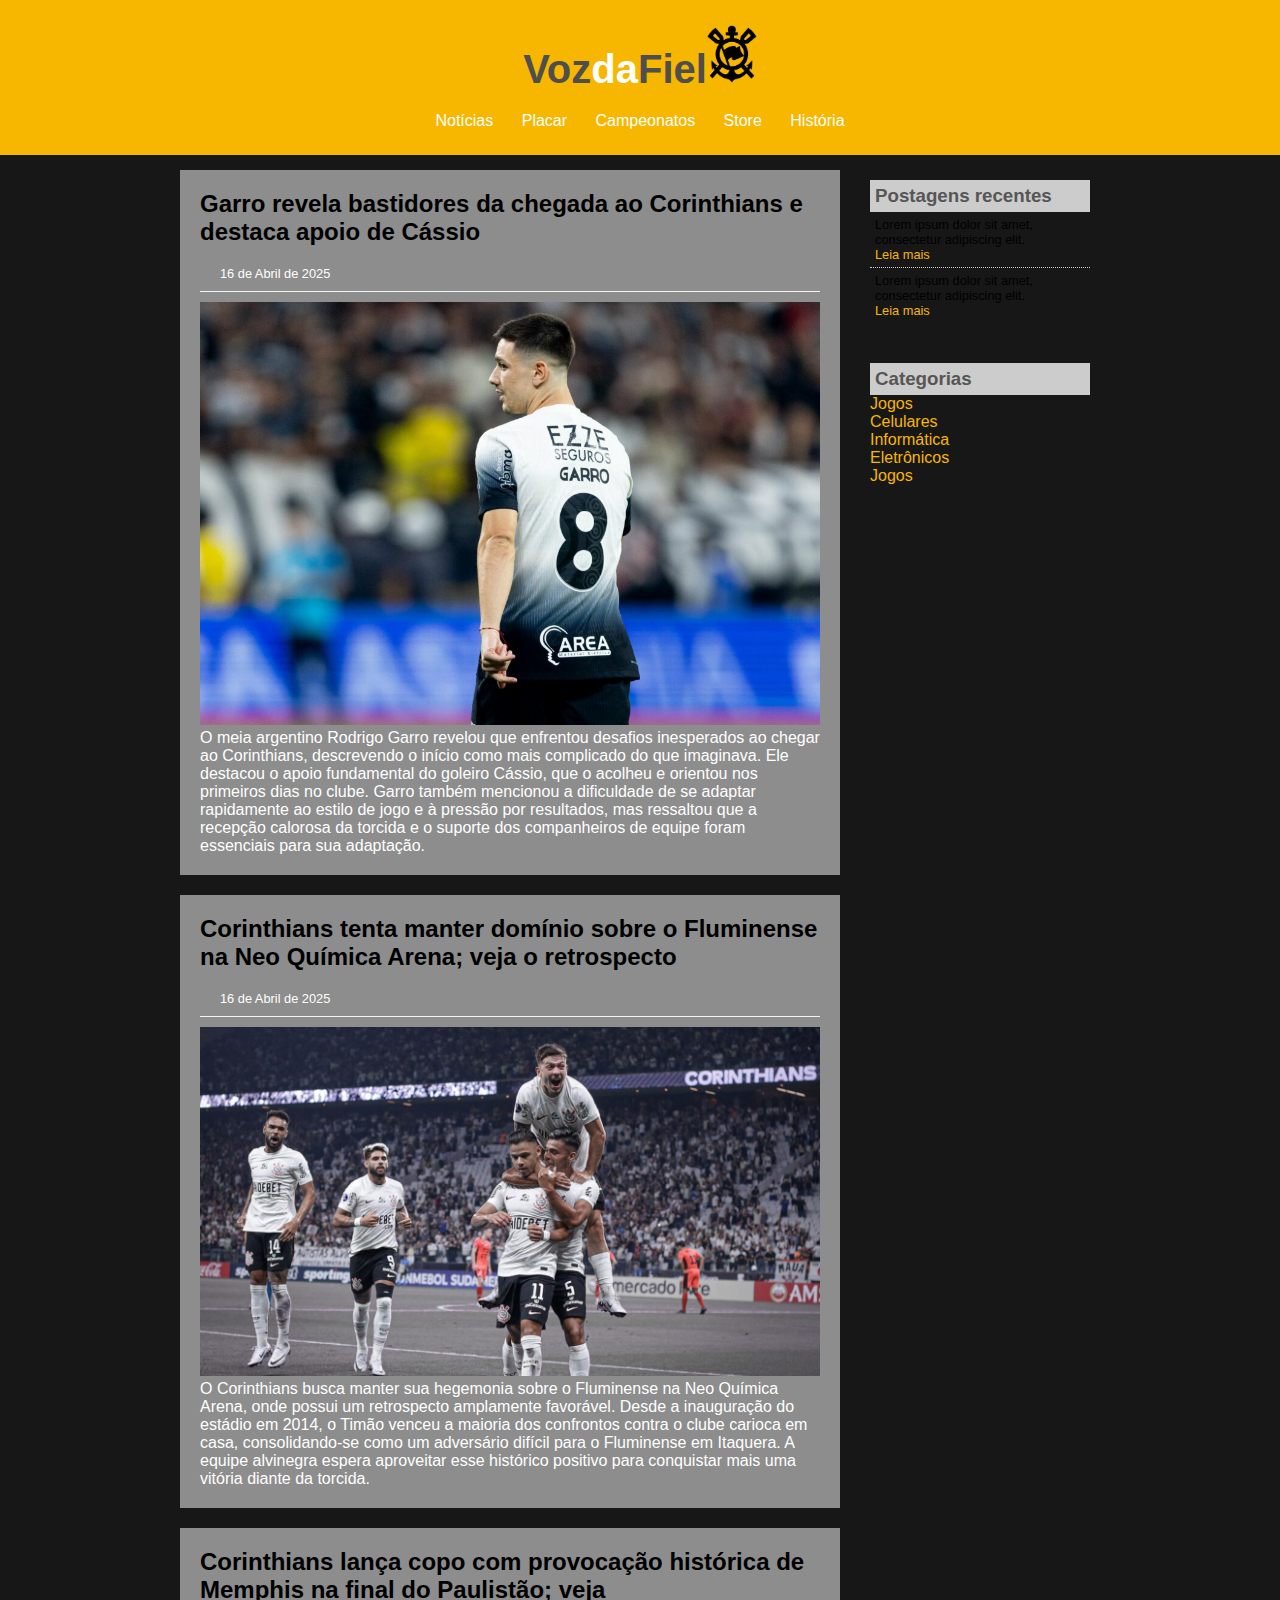
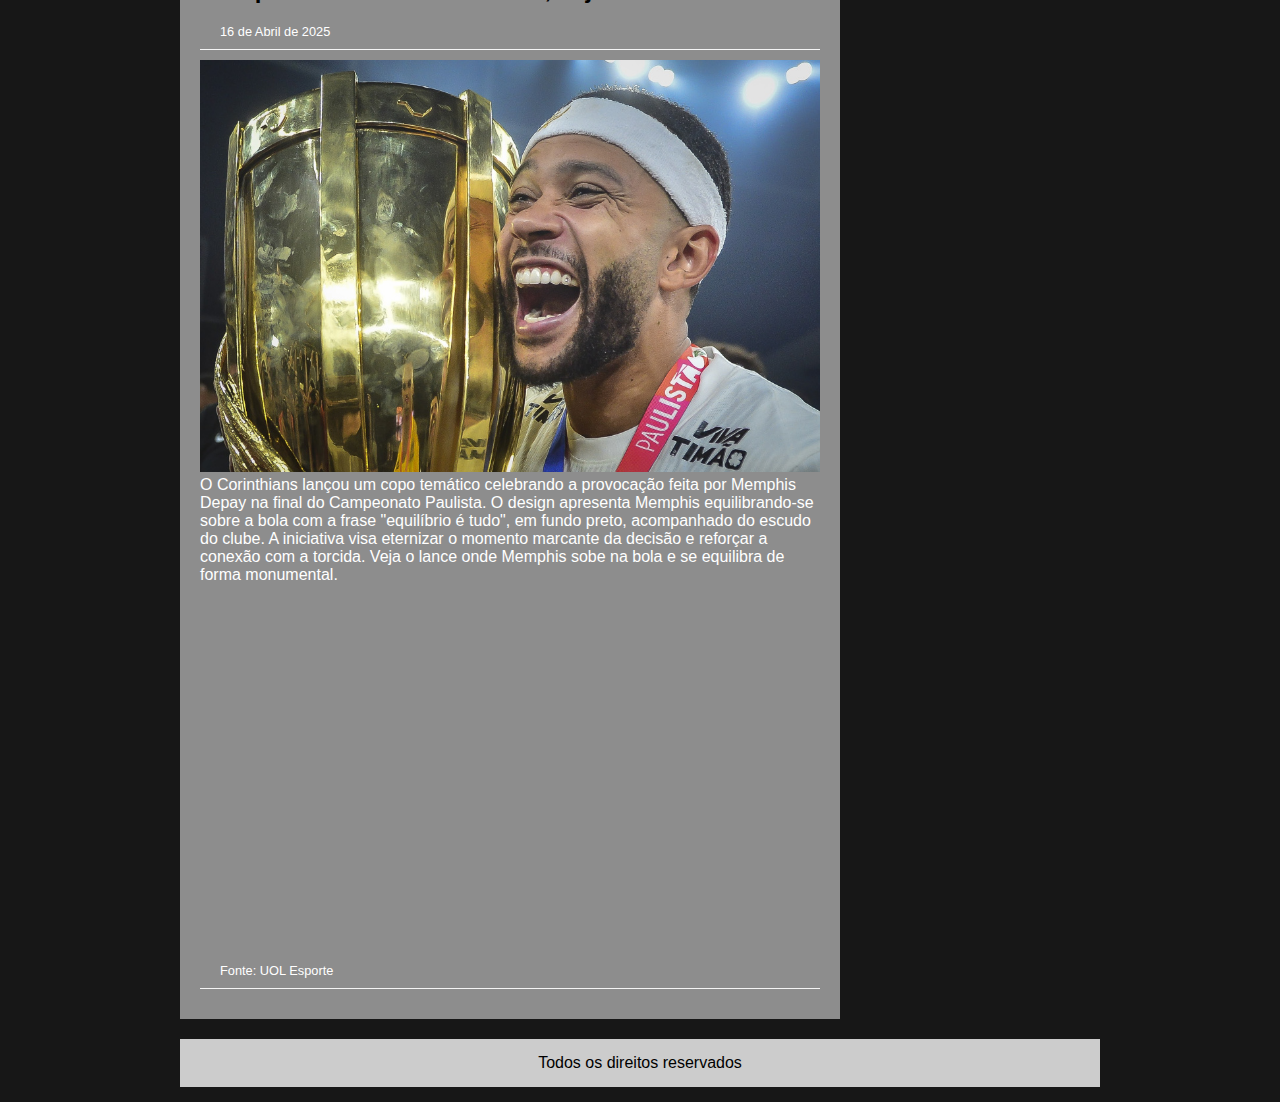
<file: index.html>
<!DOCTYPE html>
<html>
<head>
	<title>Voz da Fiel - SCCP 1910 </title>
	<meta charset="utf-8">
	<link rel="stylesheet" type="text/css" href="css/estilo.css">
</head>
<body>

	<div id="area-cabecalho">
		
		<div id="area-logo">
			<h1>Voz<span class="branco">da</span>Fiel<span><img  class="logo" src= "imagensSubstitutas/logotimao.preto.png.png" </span></h1>		
		</div>
		
		<div id="area-menu">
			<a href="index.html">Notícias</a>
			<a href="jogos.html">Placar</a>
			<a href="celulares.html">Campeonatos</a>
			<a href="informatica.html">Store</a>
			<a href="eletronicos.html">História</a>
		</div>

	</div>

	<div id="area-principal">

		<div id="area-postagens">
			
			<!-- abertura postagem -->
			<div class="postagem">
				<h2>Garro revela bastidores da chegada ao Corinthians e destaca apoio de Cássio</h2>
				<span class="data-postagem">16 de Abril de 2025</span>
				<img width="620px" src="imagensSubstitutas/garro.jpg">
				<p>
					​O meia argentino Rodrigo Garro revelou que enfrentou desafios inesperados ao chegar ao Corinthians, descrevendo o início como mais complicado do que imaginava. Ele destacou o apoio fundamental do goleiro Cássio, que o acolheu e orientou nos primeiros dias no clube. Garro também mencionou a dificuldade de se adaptar rapidamente ao estilo de jogo e à pressão por resultados, mas ressaltou que a recepção calorosa da torcida e o suporte dos companheiros de equipe foram essenciais para sua adaptação.
				</p>
			</div><!--// fechamento postagem -->

			<!-- abertura postagem -->
			<div class="postagem">
				<h2>Corinthians tenta manter domínio sobre o Fluminense na Neo Química Arena; veja o retrospecto</h2>
				<span class="data-postagem">16 de Abril de 2025</span>
				<img width="620px" src="imagensSubstitutas/corinthians-x-flu.jpg">
				<p>
					O Corinthians busca manter sua hegemonia sobre o Fluminense na Neo Química Arena, onde possui um retrospecto amplamente favorável. Desde a inauguração do estádio em 2014, o Timão venceu a maioria dos confrontos contra o clube carioca em casa, consolidando-se como um adversário difícil para o Fluminense em Itaquera. A equipe alvinegra espera aproveitar esse histórico positivo para conquistar mais uma vitória diante da torcida.				
				</p>
			</div><!--// fechamento postagem -->

			<!-- abertura postagem -->
			<div class="postagem">
				<h2>Corinthians lança copo com provocação histórica de Memphis na final do Paulistão; veja</h2>
				<span class="data-postagem">16 de Abril de 2025</span>
				<img width="620px" src="imagensSubstitutas/campeaopaulista.jpg">
				<p>
					O Corinthians lançou um copo temático celebrando a provocação feita por Memphis Depay na final do Campeonato Paulista. O design apresenta Memphis equilibrando-se sobre a bola com a frase "equilíbrio é tudo", em fundo preto, acompanhado do escudo do clube. A iniciativa visa eternizar o momento marcante da decisão e reforçar a conexão com a torcida. Veja o lance onde Memphis sobe na bola e se equilibra de forma monumental.​				
				</p>
				<iframe width="560" height="315" src="https://www.youtube.com/embed/MaGvsYJnUlo?si=kUNBYX2Q2RPi3cVC" title="YouTube video player" frameborder="0" allow="accelerometer; autoplay; clipboard-write; encrypted-media; gyroscope; picture-in-picture; web-share" referrerpolicy="strict-origin-when-cross-origin" allowfullscreen></iframe>
				<span class="data-postagem"> 	Fonte: UOL Esporte</span>
			</div><!--// fechamento postagem -->

		</div>
		<div id="area-lateral">
			

			<div class="conteudo-lateral">
				<h3>Postagens recentes</h3>
				
				<div class="postagem-lateral">
					<p>Lorem ipsum dolor sit amet, consectetur adipiscing elit.</p>
					<a href="">Leia mais</a>
				</div>

				<div class="postagem-lateral" style="border-bottom: none;">
					<p>Lorem ipsum dolor sit amet, consectetur adipiscing elit.</p>
					<a href="">Leia mais</a>
				</div>

			</div>

			<div class="conteudo-lateral">
				<h3>Categorias</h3>
				
				<a href="">Jogos</a><br>
				<a href="">Celulares</a><br>
				<a href="">Informática</a><br>
				<a href="">Eletrônicos</a><br>
				<a href="">Jogos</a><br>

			</div>


		</div>

		<div id="rodape">
			Todos os direitos reservados
		</div>

	</div>

</body>
</html>
</file>
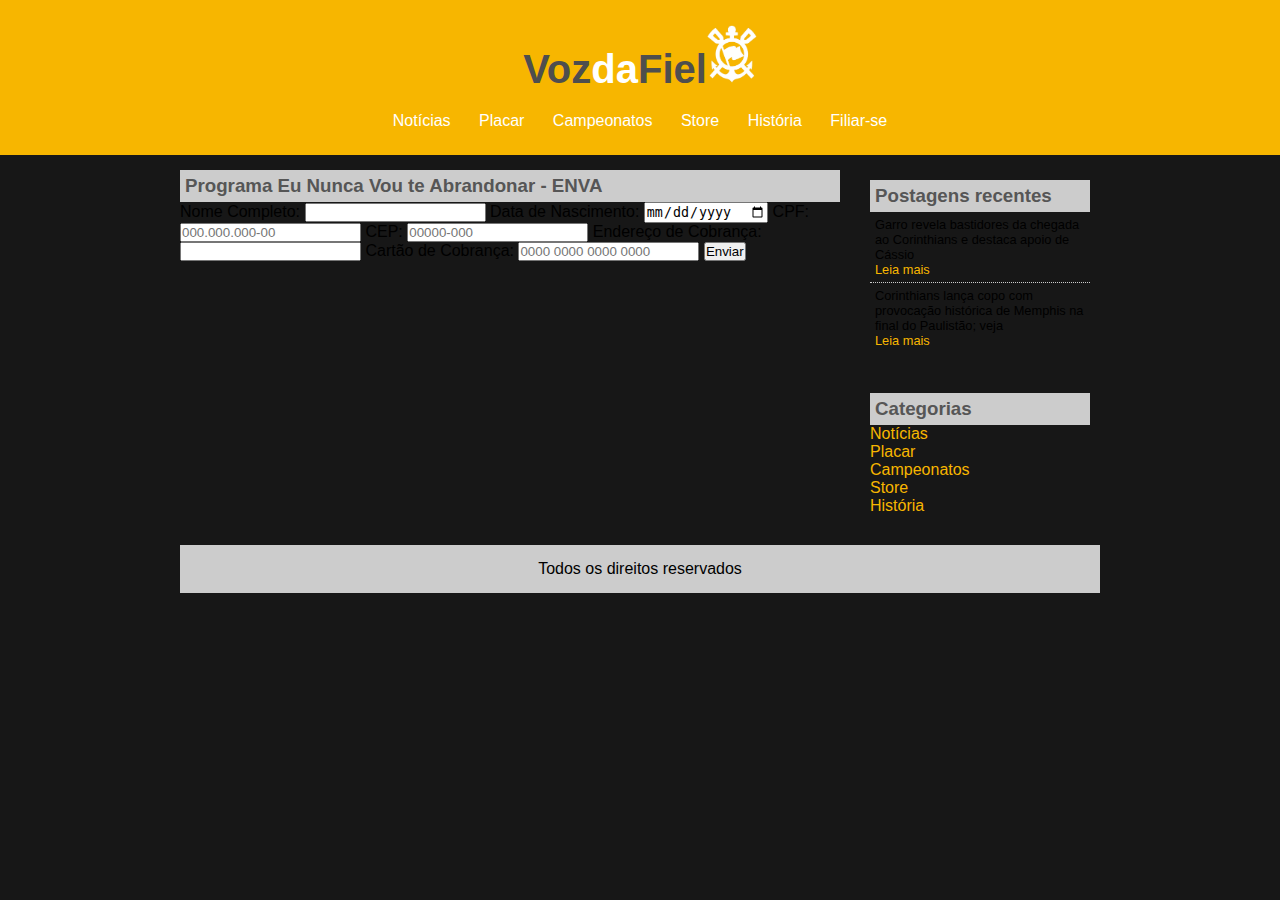
<file: eununcavouteabandonar.html>
<!DOCTYPE html>
<html>
<head>
	<title>Voz da Fiel - SCCP 1910 </title>
	<meta charset="utf-8">
	<link rel="stylesheet" type="text/css" href="css/estilo.css">
	<link rel="icon" href="imagensSubstitutas/logotimao.preto.png" type="image/x-icon">
</head>
<body>

	<div id="area-cabecalho">
			
		<div id="area-logo">
			<h1>Voz<span class="branco">da</span>Fiel<span><img  class="logo" src= "imagensSubstitutas/logotimao.branco.png"></span></h1>		
		</div>
		
		<div id="area-menu">
			<a href="index.html">Notícias</a>
			<a href="placar.html">Placar</a>
			<a href="campeonatos.html">Campeonatos</a>
			<a href="store.html">Store</a>
			<a href="historia.html">História</a>
            <a href="eununcavouteabandonar.html"> Filiar-se</a>
		</div>

	</div>

	<div id="area-principal">

        <div id="area-postagens">

            <form class="corinthians-form">

                <h3>Programa Eu Nunca Vou te Abrandonar - ENVA</h3>
              
                <label for="nome">Nome Completo:</label>
                <input type="text" id="nome" name="nome" required>
              
                <label for="nascimento">Data de Nascimento:</label>
                <input type="date" id="nascimento" name="nascimento" required>
              
                <label for="cpf">CPF:</label>
                <input type="text" id="cpf" name="cpf" required placeholder="000.000.000-00">
              
                <label for="cep">CEP:</label>
                <input type="text" id="cep" name="cep" required placeholder="00000-000">
              
                <label for="endereco">Endereço de Cobrança:</label>
                <input type="text" id="endereco" name="endereco" required>
              
                <label for="cartao">Cartão de Cobrança:</label>
                <input type="text" id="cartao" name="cartao" required placeholder="0000 0000 0000 0000">
              
                <button type="submit">Enviar</button>
    
            </form>

            <br>

        </div>



		<div id="area-lateral">

			<div class="conteudo-lateral">
				<h3>Postagens recentes</h3>
				
				<div class="postagem-lateral">
					<p>Garro revela bastidores da chegada ao Corinthians e destaca apoio de Cássio</p>
					<a href="">Leia mais</a>
				</div>
	
				<div class="postagem-lateral" style="border-bottom: none;">
					<p>Corinthians lança copo com provocação histórica de Memphis na final do Paulistão; veja</p>
					<a href="">Leia mais</a>
				</div>
	
			</div>
	
			<div class="conteudo-lateral">
				<h3>Categorias</h3>
				
				<a href="index.html">Notícias</a> <br>
				<a href="placar.html">Placar</a> <br>
				<a href="campeonatos.html">Campeonatos</a> <br>
				<a href="store.html">Store</a> <br>
				<a href="historia.html">História</a> <br>
	
			</div>

		</div>



		<div id="rodape">
			Todos os direitos reservados
		</div>

	</div>
</file>
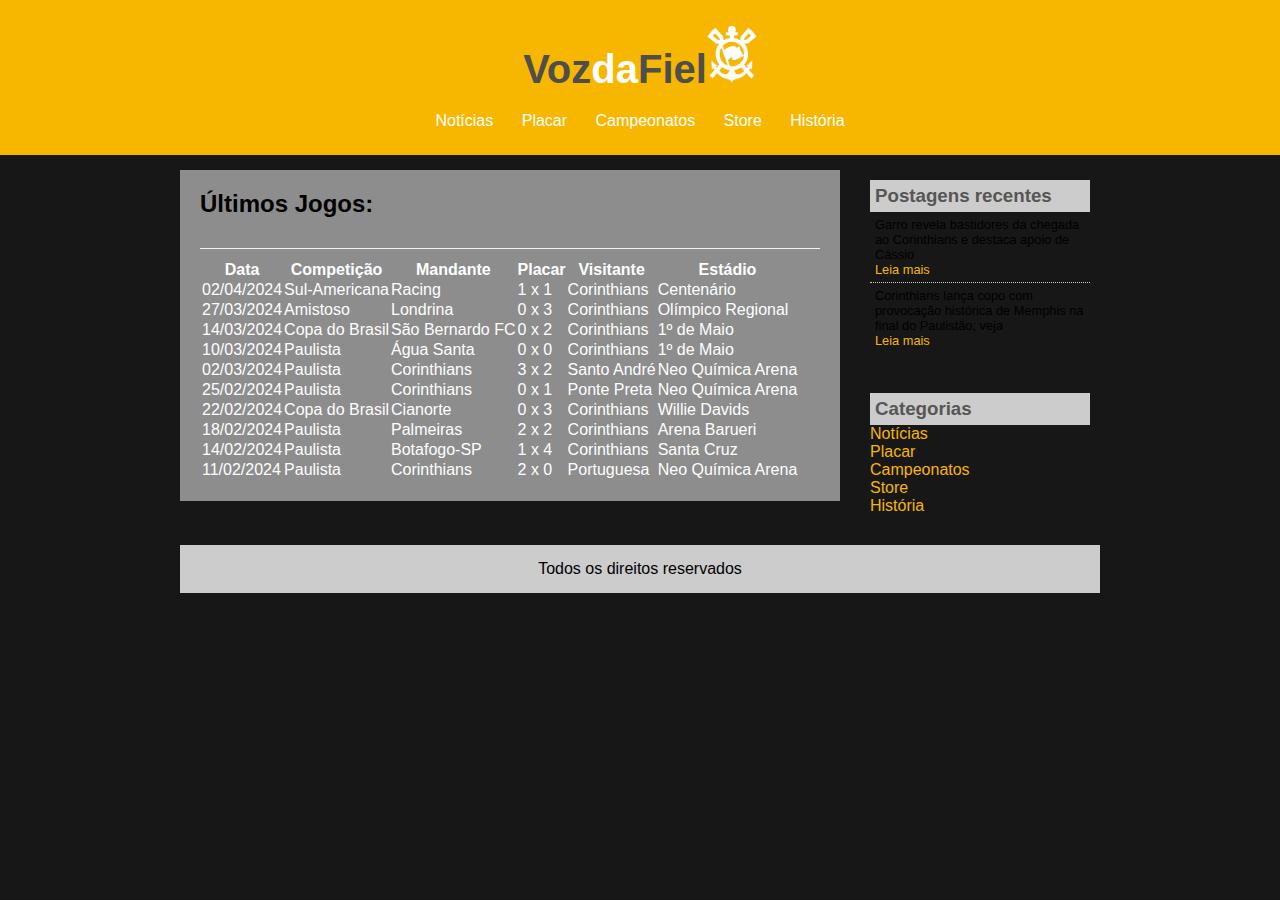
<file: placar.html>
<!DOCTYPE html>
<html>
<head>
	<title>Voz da Fiel - SCCP 1910 </title>
	<meta charset="utf-8">
	<link rel="stylesheet" type="text/css" href="css/estilo.css">
	<link rel="icon" href="imagensSubstitutas/logotimao.preto.png" type="image/x-icon">
</head>
<body>

	<div id="area-cabecalho">
			
		<div id="area-logo">
			<h1>Voz<span class="branco">da</span>Fiel<span><img  class="logo" src= "imagensSubstitutas/logotimao.branco.png"></span></h1>		
		</div>
		
		<div id="area-menu">
			<a href="index.html">Notícias</a>
			<a href="placar.html">Placar</a>
			<a href="campeonatos.html">Campeonatos</a>
			<a href="store.html">Store</a>
			<a href="historia.html">História</a>
		</div>

	</div>

	<div id="area-principal">

		<div id="area-postagens">
		
			<div class="postagem">

				<h2>Últimos Jogos:</h2>
				<span class="data-postagem"></span>
				<table class="corinthians-table">
					<thead>
					  <tr>
						<th>Data</th>
						<th>Competição</th>
						<th>Mandante</th>
						<th>Placar</th>
						<th>Visitante</th>
						<th>Estádio</th>
					  </tr>
					</thead>
					<tbody>
					  <tr>
						<td>02/04/2024</td>
						<td>Sul-Americana</td>
						<td>Racing</td>
						<td>1 x 1</td>
						<td>Corinthians</td>
						<td>Centenário</td>
					  </tr>
					  <tr>
						<td>27/03/2024</td>
						<td>Amistoso</td>
						<td>Londrina</td>
						<td>0 x 3</td>
						<td>Corinthians</td>
						<td>Olímpico Regional</td>
					  </tr>
					  <tr>
						<td>14/03/2024</td>
						<td>Copa do Brasil</td>
						<td>São Bernardo FC</td>
						<td>0 x 2</td>
						<td>Corinthians</td>
						<td>1º de Maio</td>
					  </tr>
					  <tr>
						<td>10/03/2024</td>
						<td>Paulista</td>
						<td>Água Santa</td>
						<td>0 x 0</td>
						<td>Corinthians</td>
						<td>1º de Maio</td>
					  </tr>
					  <tr>
						<td>02/03/2024</td>
						<td>Paulista</td>
						<td>Corinthians</td>
						<td>3 x 2</td>
						<td>Santo André</td>
						<td>Neo Química Arena</td>
					  </tr>
					  <tr>
						<td>25/02/2024</td>
						<td>Paulista</td>
						<td>Corinthians</td>
						<td>0 x 1</td>
						<td>Ponte Preta</td>
						<td>Neo Química Arena</td>
					  </tr>
					  <tr>
						<td>22/02/2024</td>
						<td>Copa do Brasil</td>
						<td>Cianorte</td>
						<td>0 x 3</td>
						<td>Corinthians</td>
						<td>Willie Davids</td>
					  </tr>
					  <tr>
						<td>18/02/2024</td>
						<td>Paulista</td>
						<td>Palmeiras</td>
						<td>2 x 2</td>
						<td>Corinthians</td>
						<td>Arena Barueri</td>
					  </tr>
					  <tr>
						<td>14/02/2024</td>
						<td>Paulista</td>
						<td>Botafogo-SP</td>
						<td>1 x 4</td>
						<td>Corinthians</td>
						<td>Santa Cruz</td>
					  </tr>
					  <tr>
						<td>11/02/2024</td>
						<td>Paulista</td>
						<td>Corinthians</td>
						<td>2 x 0</td>
						<td>Portuguesa</td>
						<td>Neo Química Arena</td>
					  </tr>
					</tbody>
				  </table>				  
			</div>
		
		</div>


		<div id="area-lateral">

			<div class="conteudo-lateral">
				<h3>Postagens recentes</h3>
				
				<div class="postagem-lateral">
					<p>Garro revela bastidores da chegada ao Corinthians e destaca apoio de Cássio</p>
					<a href="">Leia mais</a>
				</div>
	
				<div class="postagem-lateral" style="border-bottom: none;">
					<p>Corinthians lança copo com provocação histórica de Memphis na final do Paulistão; veja</p>
					<a href="">Leia mais</a>
				</div>
	
			</div>
	
			<div class="conteudo-lateral">
				<h3>Categorias</h3>
				
				<a href="index.html">Notícias</a> <br>
				<a href="placar.html">Placar</a> <br>
				<a href="campeonatos.html">Campeonatos</a> <br>
				<a href="store.html">Store</a> <br>
				<a href="historia.html">História</a> <br>
	
			</div>

		</div>



		<div id="rodape">
			Todos os direitos reservados
		</div>

	</div>
</file>
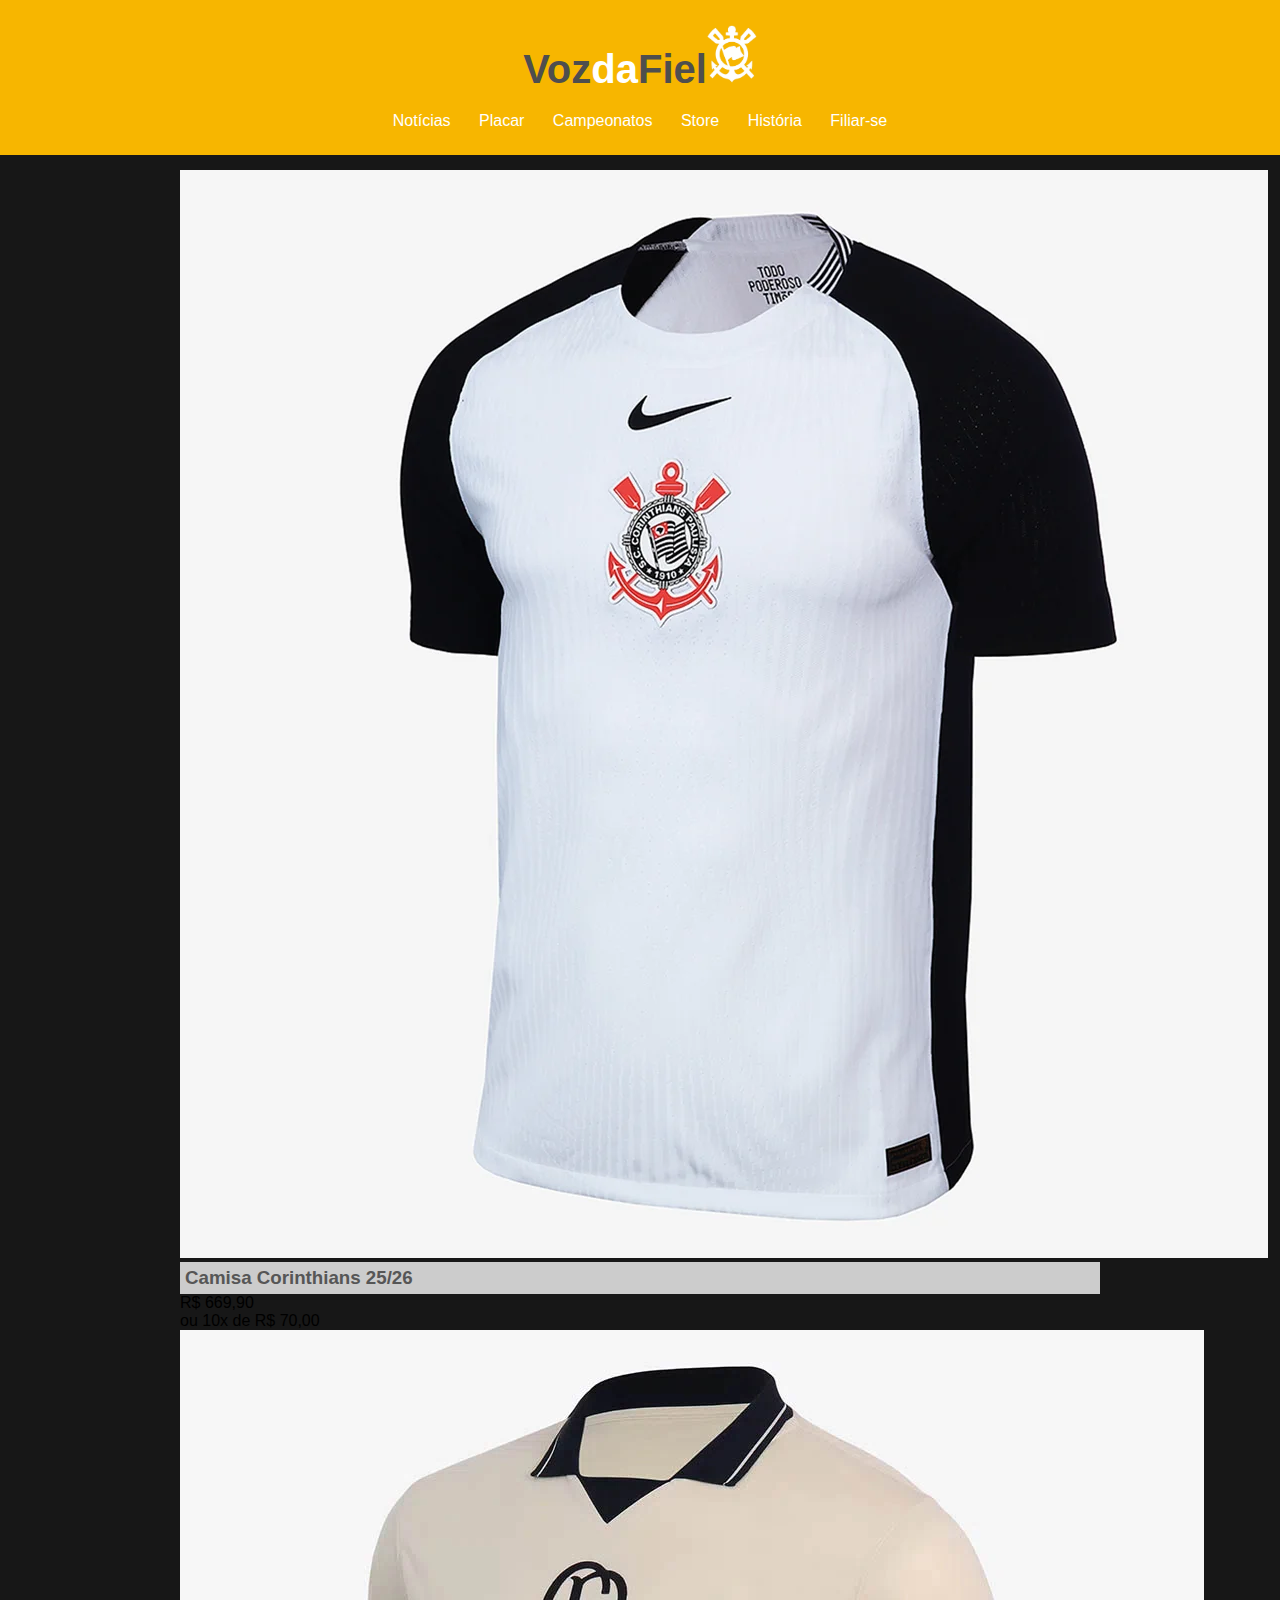
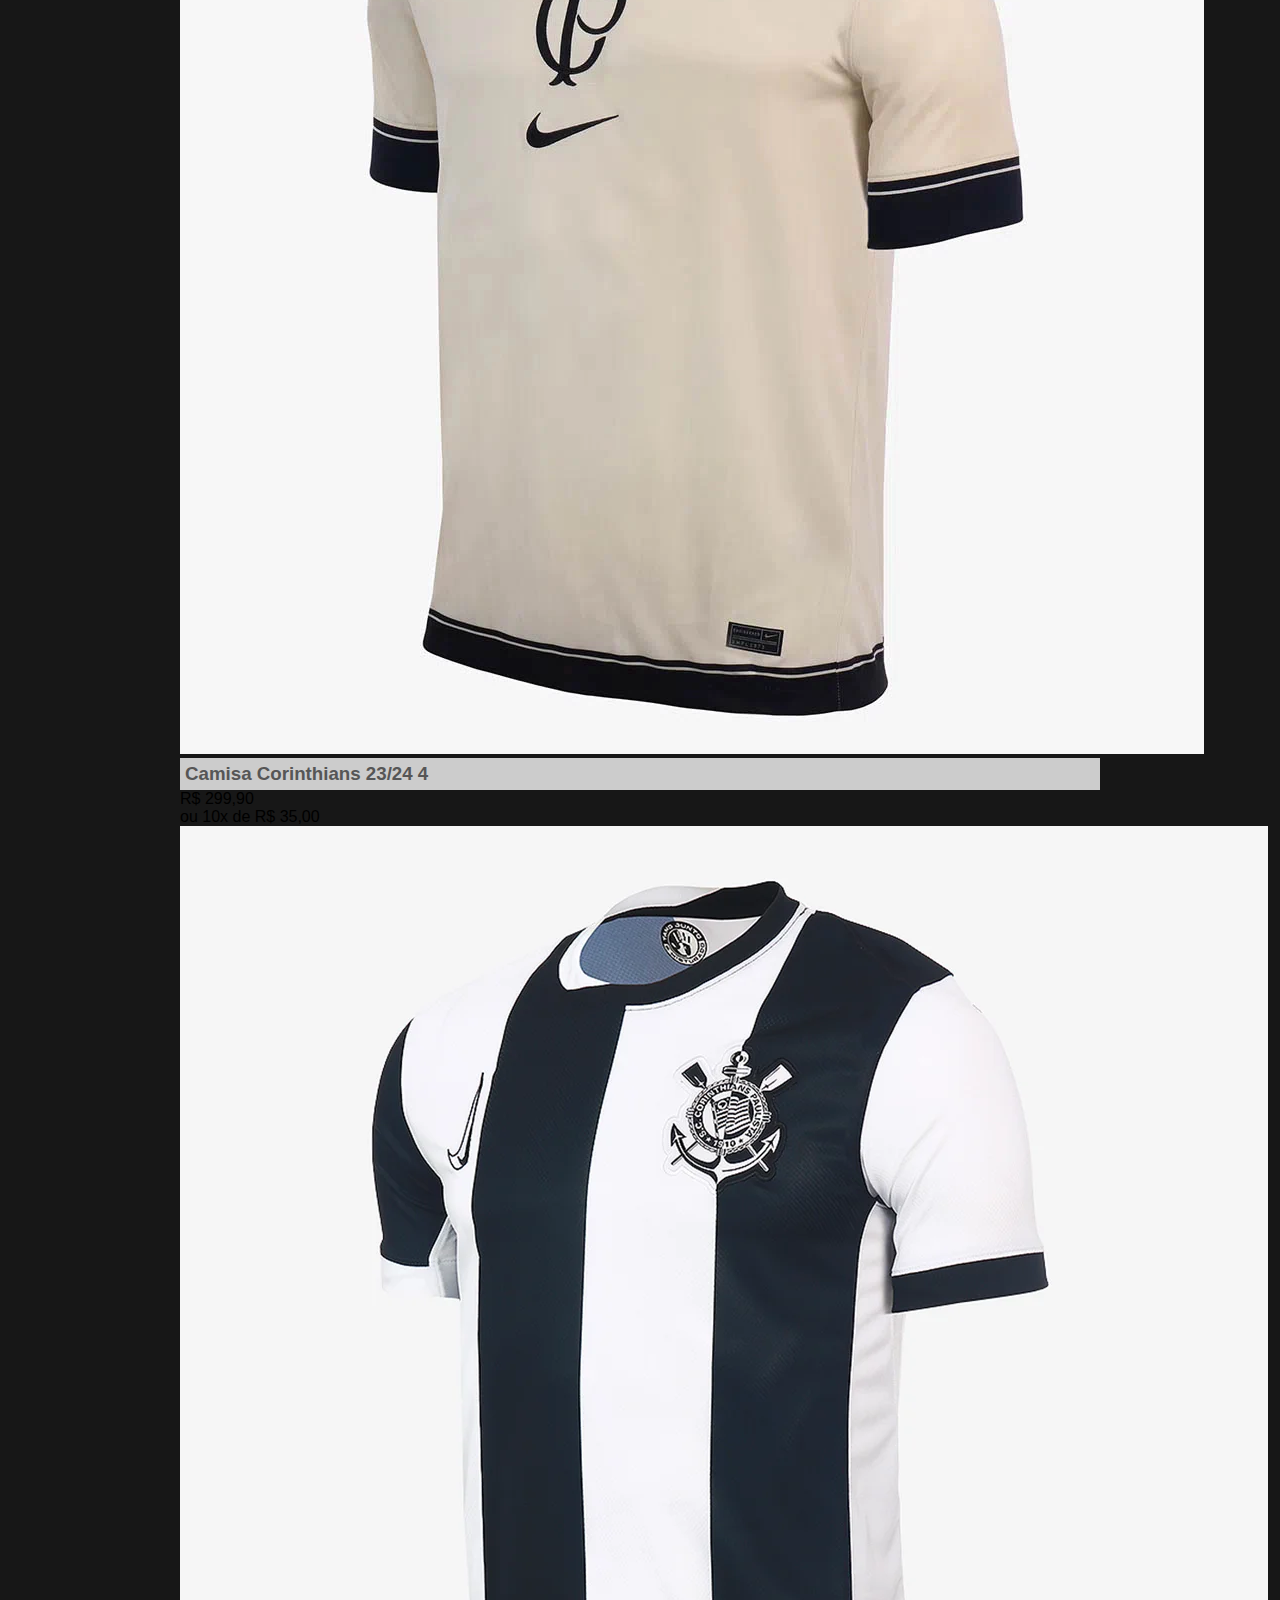
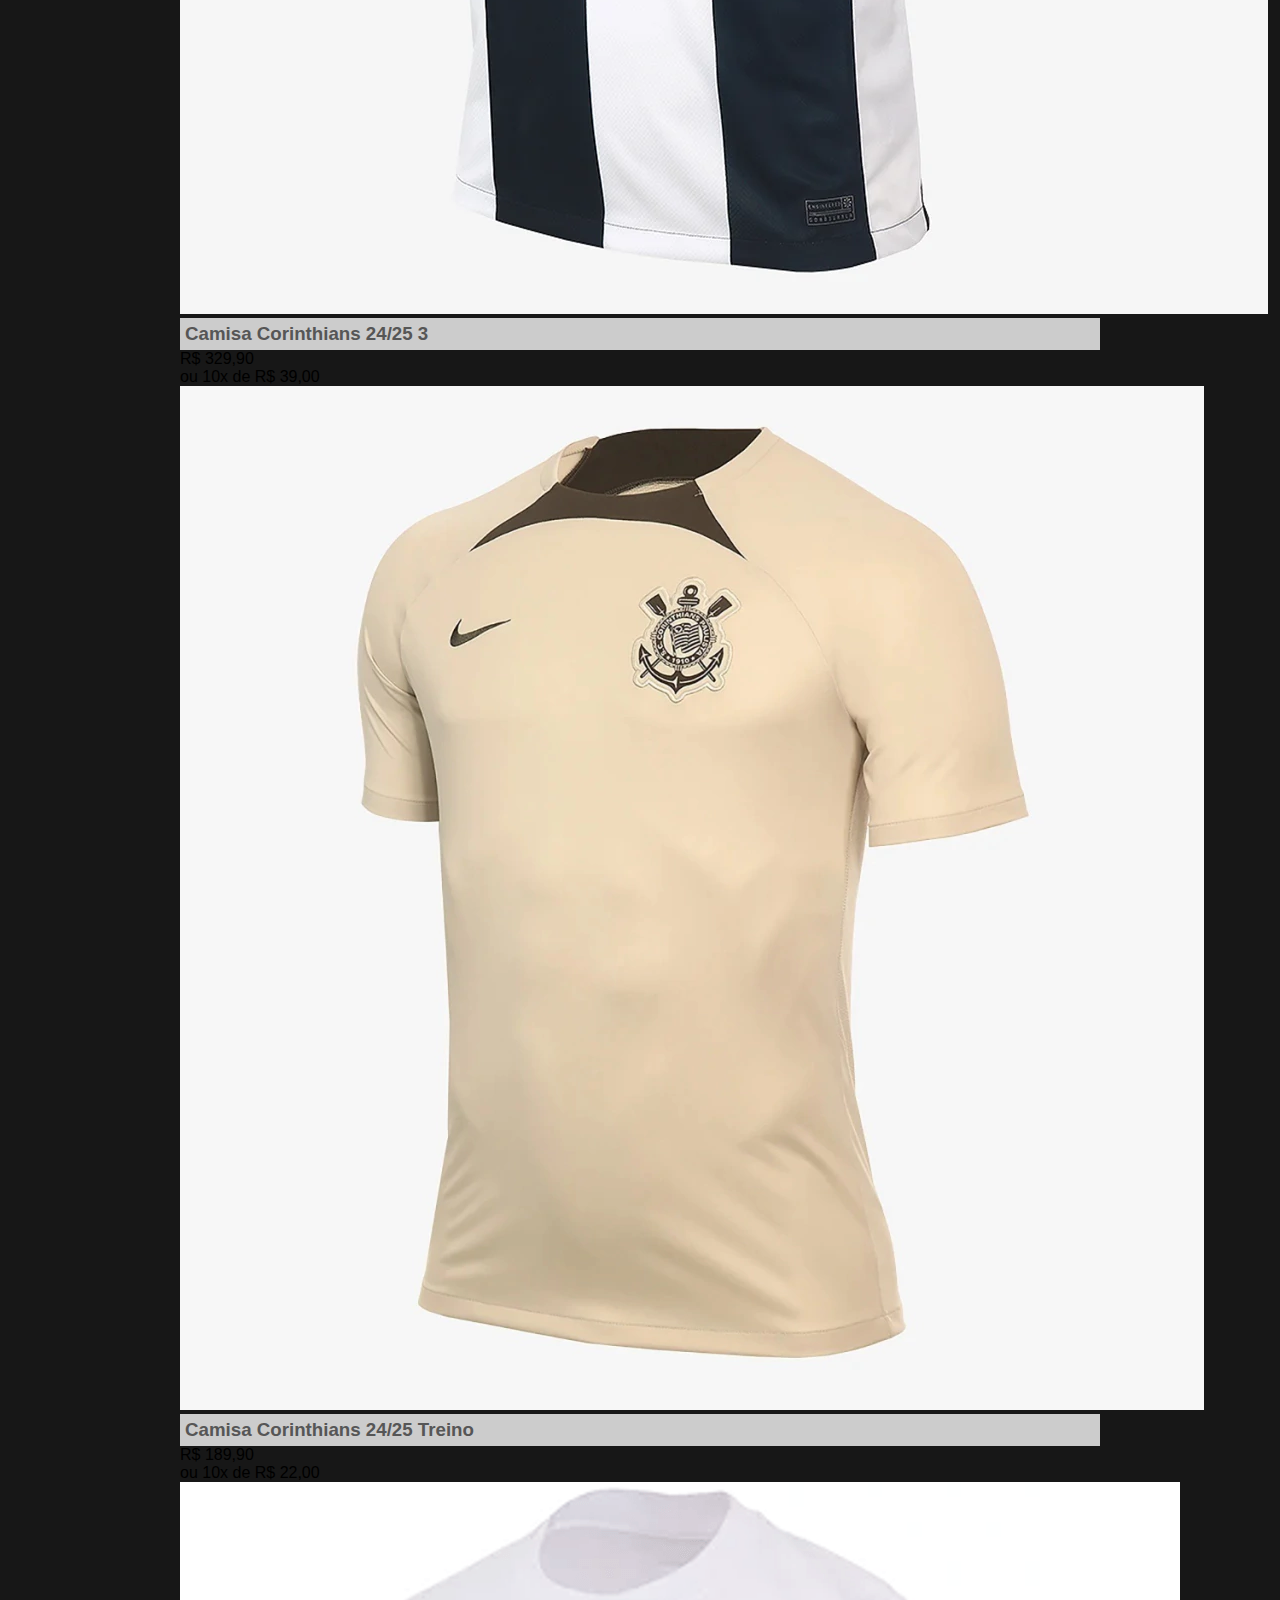
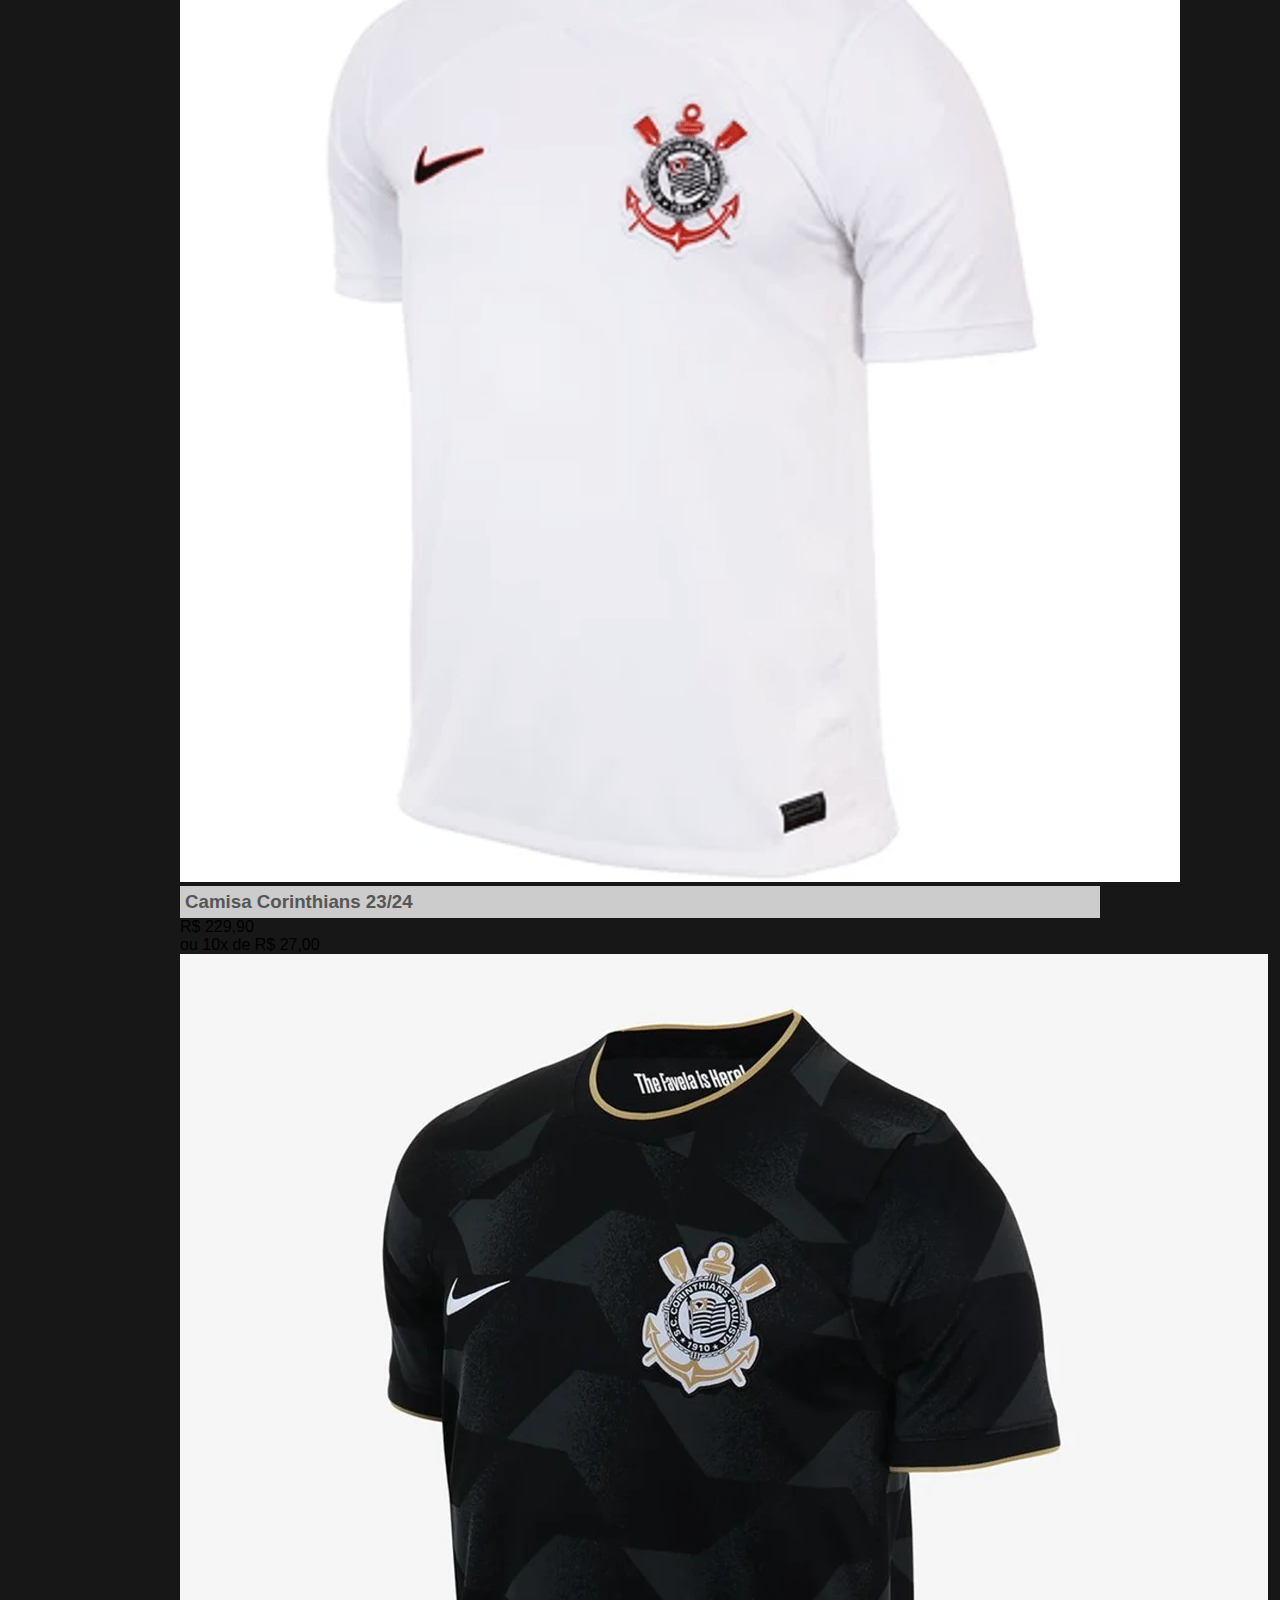
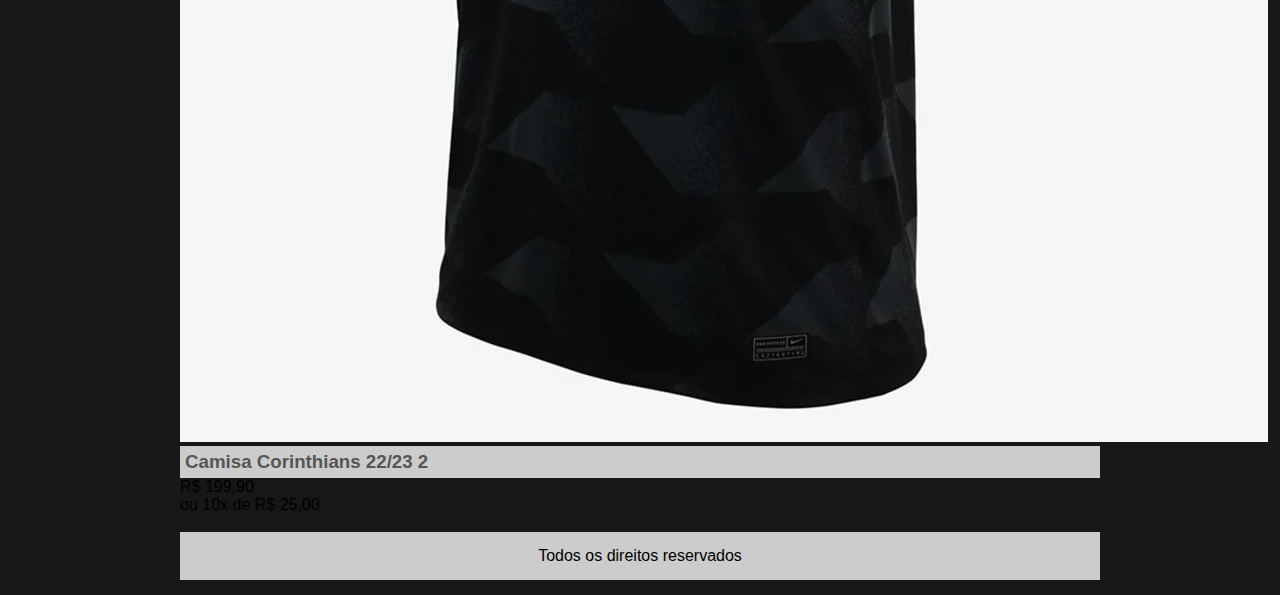
<file: store.html>
<!DOCTYPE html>
<html>
<head>
	<title>Voz da Fiel - SCCP 1910 </title>
	<meta charset="utf-8">
	<link rel="stylesheet" type="text/css" href="css/estilo.css">
	<link rel="icon" href="imagensSubstitutas/logotimao.preto.png" type="image/x-icon">
</head>
<body>

	<div id="area-cabecalho">
			
		<div id="area-logo">
			<h1>Voz<span class="branco">da</span>Fiel<span><img  class="logo" src= "imagensSubstitutas/logotimao.branco.png"></span></h1>		
		</div>
		
		<div id="area-menu">
			<a href="index.html">Notícias</a>
			<a href="placar.html">Placar</a>
			<a href="campeonatos.html">Campeonatos</a>
			<a href="store.html">Store</a>
			<a href="historia.html">História</a>
            <a href="eununcavouteabandonar.html"> Filiar-se</a>
		</div>

	</div>

	<div id="area-principal">

		<div class="product-grid">

			<div class="product-card">
			  <img src="imagensSubstitutas/store/camisa25261.png" alt="Camisa Corinthians" />
			  <h3>Camisa Corinthians 25/26</h3>
			  <p class="price">R$ 669,90</p>
			  <p class="installments">ou 10x de R$ 70,00</p>
			</div>
			
			<div class="product-card">
			  <img src="imagensSubstitutas/store/camisa23244.png" alt="Camisa Corinthians" />
			  <h3>Camisa Corinthians 23/24 4</h3>
			  <p class="price">R$ 299,90</p>
			  <p class="installments">ou 10x de R$ 35,00</p>
			</div>

			<div class="product-card">
				<img src="imagensSubstitutas/store/camisa24253.png" alt="Camisa Corinthians" />
				<h3>Camisa Corinthians 24/25 3</h3>
				<p class="price">R$ 329,90</p>
				<p class="installments">ou 10x de R$ 39,00</p>
			</div>

			<div class="product-card">
				<img src="imagensSubstitutas/store/camisa2425treino.png" alt="Camisa Corinthians" />
				<h3>Camisa Corinthians 24/25 Treino</h3>
				<p class="price">R$ 189,90</p>
				<p class="installments">ou 10x de R$ 22,00</p>
			</div>

			<div class="product-card">
				<img src="imagensSubstitutas/store/camisa23241.png" alt="Camisa Corinthians" />
				<h3>Camisa Corinthians 23/24</h3>
				<p class="price">R$ 229,90</p>
				<p class="installments">ou 10x de R$ 27,00</p>
			</div>

			<div class="product-card">
				<img src="imagensSubstitutas/store/camisa22232.png" alt="Camisa Corinthians" />
				<h3>Camisa Corinthians 22/23 2</h3>
				<p class="price">R$ 199,90</p>
				<p class="installments">ou 10x de R$ 25,00</p>
			</div>

			<br>

		</div>

		<div id="rodape">
			Todos os direitos reservados
		</div>

	</div>
</file>
<file: css/estilo.css>
/*Limpar formatações padrão*/
* {
	margin: 0;
	padding: 0;
}

body {
	font-size: 1em;
	font-family: "Trebuchet MS", Helvetica, sans-serif;
	background: #000000e8;
}

/*
**** Layout ****
*/
#area-cabecalho {
	background-color: #f7b600;
	padding: 15px;
	text-align: center;
}

#area-logo, #area-menu {
	padding: 10px;
}

#area-principal {
	width: 920px;
	margin: 0 auto;
	padding: 15px;
}

#area-postagens {
	width: 660px;
	float: left;
}

#area-lateral {
	width: 240px;
	float: right;
}

.postagem{
	padding: 20px;
	color:white;
	margin-bottom: 20px;
	background: rgb(141, 141, 141);
}

.conteudo-lateral {
	background: rgb(141, 141, 141)white;
	padding: 10px;
	margin-bottom: 20px;
}

.postagem-lateral {
	font-size: 0.8em;
	padding: 5px;
	border-bottom: 1px dotted #CCC;
}

#rodape {
	clear: both;
	text-align: center;
	padding: 15px;
	background: #CCC;
}

/*
**** Formatação do menu ****
*/
a {
	text-decoration: none;	
}

a:link, a:visited {
	color: #f7b600;
}

a:hover {
	text-decoration: underline;
}

#area-cabecalho a:link, #area-cabecalho a:visited {
	color: #FFF;
	padding: 8px 12px;
}

#area-cabecalho a:hover {
	color: #f7b600;
	background: #FFF;
	text-decoration: none;
}

/*
**** Formatações em geral ****
*/
h1 {
	color: #4e4e4e;
	font-size: 2.5em;
}

h2 {
	color: #000000;
}

h3 {
	color: #565656;
	background: #CCC;
	padding: 5px;
}

.branco{
	color: white;
}

.data-postagem {
	font-size: 0.8em;
	border-bottom: 1px solid #f4f4f4;
	padding: 20px;
	padding-bottom: 10px;
	margin-bottom: 10px;
	display: block;
}

iframe{
	padding: 20px;
}

.logo{
	width: 50px;
}
</file>
